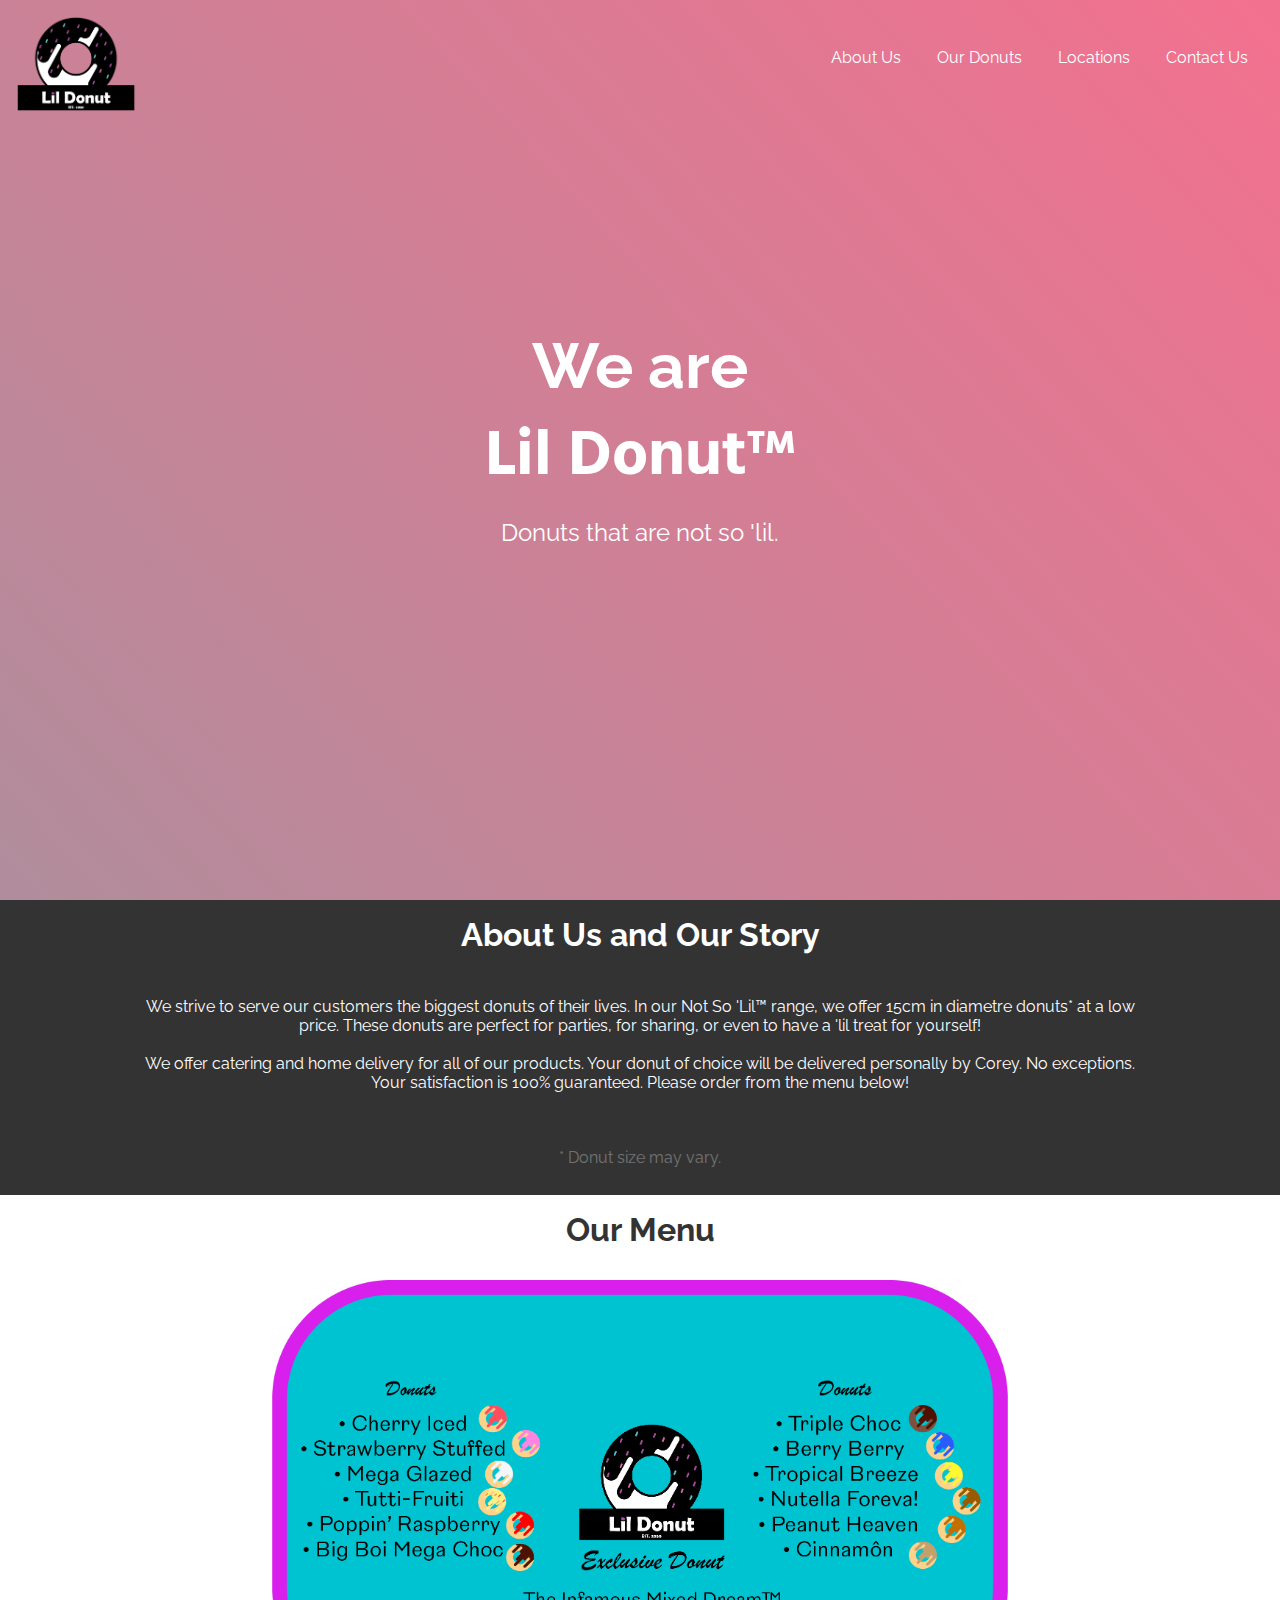
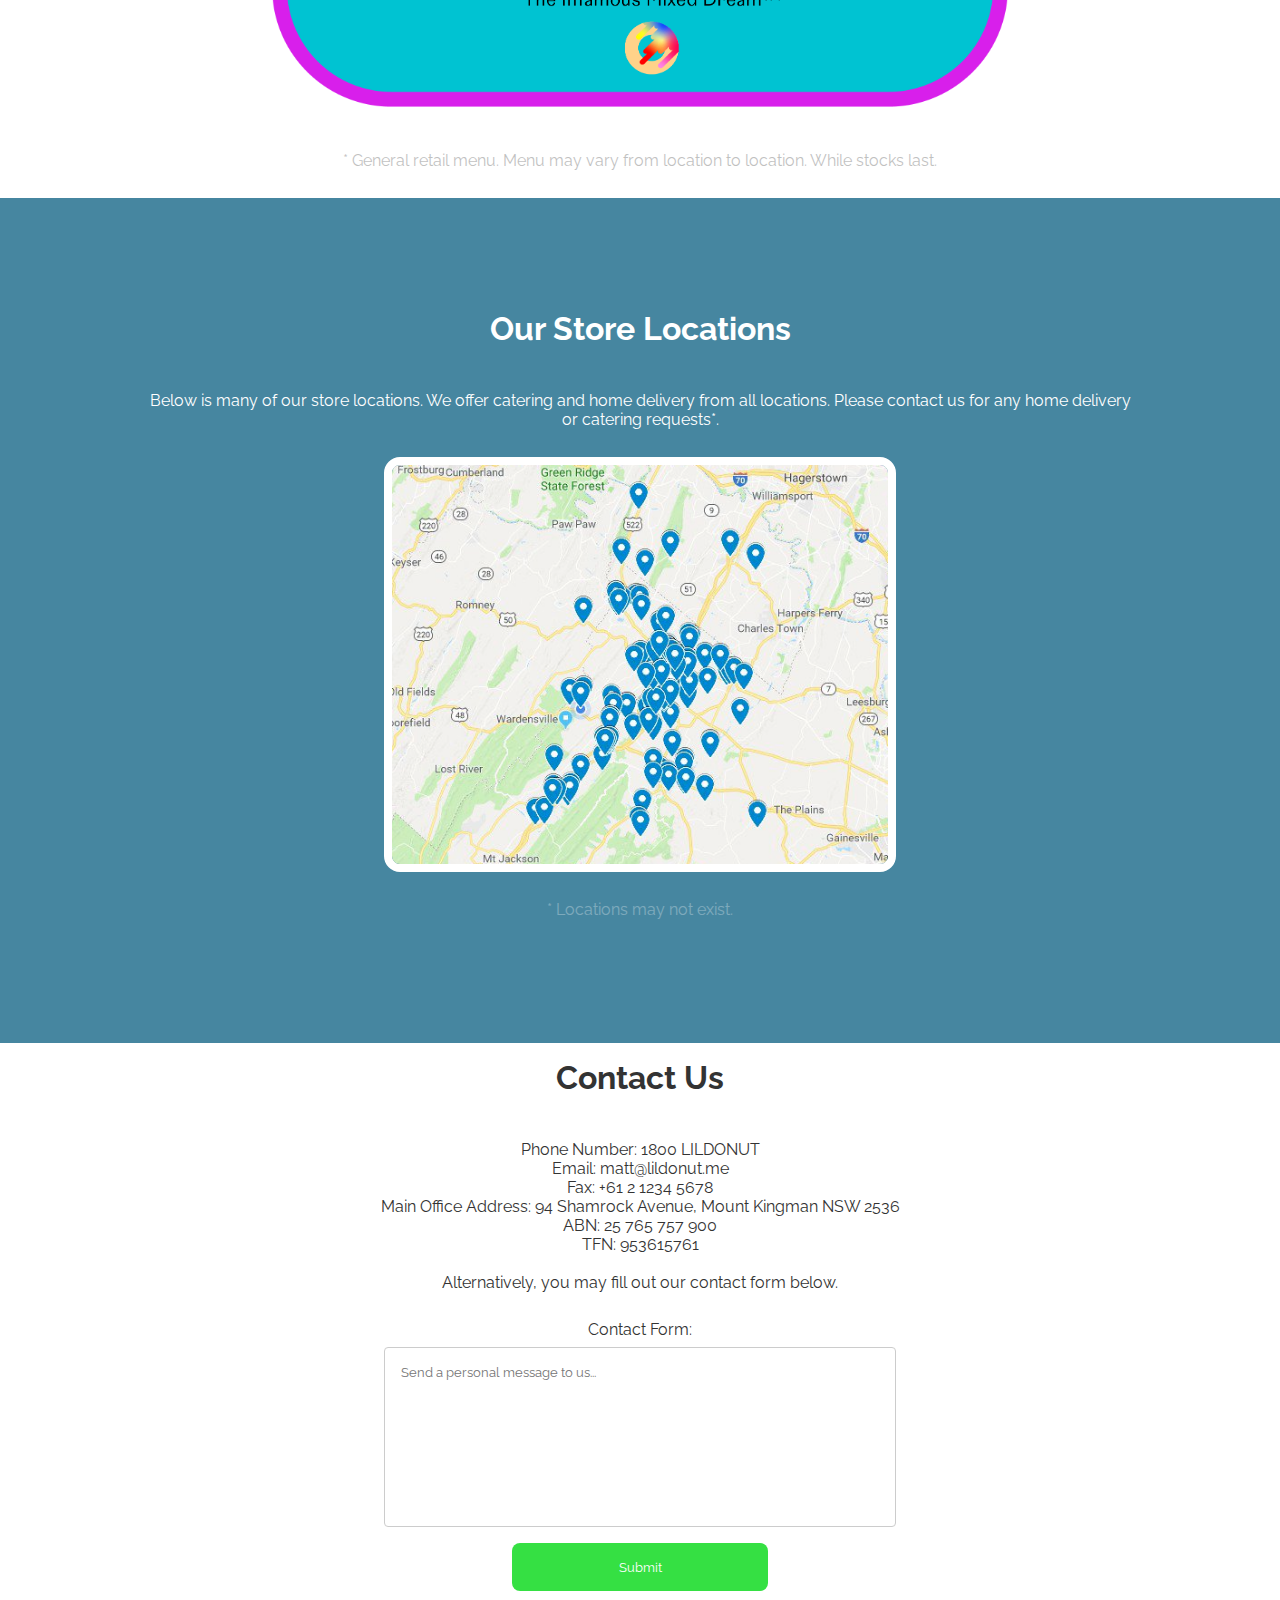
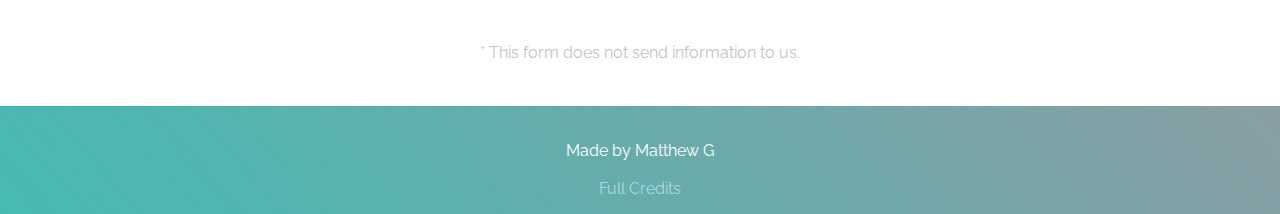
<file: index.html>
<!DOCTYPE html>
<html lang="en">

<head>
  <meta charset="UTF-8">
  <meta name="viewport" content="width=device-width, initial-scale=1.0, user-scalable=no">
  <script src="https://ajax.googleapis.com/ajax/libs/jquery/3.4.1/jquery.min.js"></script>
  <meta http-equiv="X-UA-Compatible" content="ie=edge">
  <meta name="description" content="Lil Donut - Not So 'Lil">
  <meta name="theme-color" content="#2779d1">
  <meta name="format-detection" content="telephone=no">
  <link rel="stylesheet" href="./assets/css/main.css">
  <link rel="stylesheet" media="screen and (max-width: 611px)" href="./assets/css/mobile.css">
  <link rel="stylesheet" media="screen and (max-width: 490px)" href="./assets/css/evenSmallerPhone.css">
  <link rel="stylesheet" href="https://use.fontawesome.com/releases/v5.6.3/css/all.css"
    integrity="sha384-UHRtZLI+pbxtHCWp1t77Bi1L4ZtiqrqD80Kn4Z8NTSRyMA2Fd33n5dQ8lWUE00s/" crossorigin="anonymous">
  <link rel="apple-touch-icon" sizes="180x180" href="/assets/favicon/apple-touch-icon.png">
  <link rel="icon" type="image/png" sizes="32x32" href="/assets/favicon/favicon-32x32.png">
  <link rel="icon" type="image/png" sizes="16x16" href="/assets/favicon/favicon-16x16.png">
  <link rel="manifest" href="/assets/favicon/site.webmanifest">
  <link rel="shortcut icon" href="/assets/favicon/favicon.ico">
  <meta name="msapplication-TileColor" content="#da532c">
  <meta name="msapplication-config" content="/assets/favicon/browserconfig.xml">
  <meta name="theme-color" content="#ffffff">
  <title>Lil Donut - Not so 'lil</title>

</head>

<body>

  <!-- Splash Page -->
  <div id="splashPage">
    <header>
      <img src="./assets/img/logo.png" alt="Lil Donut&trade; Logo" class="logo">
      <nav>
        <ul>
          <li><a href="#about">About Us</a></li>
          <li><a href="#menu">Our Donuts</a></li>
          <li><a href="#locations">Locations </a></li>
          <li><a href="#contact">Contact Us </a></li>
        </ul>
      </nav>
    </header>
    <section id="feature">
      <h1 class="mainText">We are <br><span class="name">Lil Donut&trade;</span></h1>
      <p class="whiteText">Donuts that are not so 'lil.</p>
    </section>
  </div>

  <!-- About Us -->
  <section id="about" class="bgDark">
    <h1 class="textCentre p1 whiteText">About Us and Our Story</h1>
    <p class="p1 whiteText">We strive to serve our customers the biggest donuts of their lives. In our Not So
      'Lil&trade;
      range, we offer 15cm in diametre donuts* at a low price. These donuts are perfect for parties, for sharing, or
      even to
      have a 'lil treat for yourself! <br><br> We offer catering and home delivery for all of our products. Your donut
      of choice will be
      delivered personally by Corey. No exceptions. Your satisfaction is 100% guaranteed. Please order from the menu
      below!</p>
    <p class="p1 whiteText disclaim">* Donut size may vary.</p>
    <!-- <div class="wrapper">
      <div class="container">
        <div class="horizontal"><img src="https://picsum.photos/500/200" alt=""></div>
        <div class="vertical"><img src="https://picsum.photos/200/350" alt=""></div>
        <div><img src="https://picsum.photos/200/200" alt=""></div>
        <div class="big"><img src="https://picsum.photos/600/600" alt=""></div>
        <div class="vertical"><img src="https://picsum.photos/250/400" alt=""></div>
        <div class="horizontal"><img src="https://picsum.photos/400/150" alt=""></div>
        <div><img src="https://picsum.photos/200/220" alt=""></div>
        <div class="horizontal"><img src="https://picsum.photos/450/200" alt=""></div>
        <div><img src="https://picsum.photos/220/250" alt=""></div>
        <div><img src="https://picsum.photos/250/200" alt=""></div>
      </div>
    </div> -->
  </section>

  <!-- Our Donuts -->
  <section id="menu" class="bgLight">
    <h1 class="textCentre p1">Our Menu</h1>
    <img class="centreColumn p1" src="/assets/img/menu.png" alt="Menu">
    <p class="p1 disclaim">* General retail menu. Menu may vary from location to location. While stocks last.</p>
  </section>

  <!-- Locations -->
  <section id="locations">
    <h1 class="textCentre p1 whiteText">Our Store Locations</h1>
    <p class="textCentre p1 whiteText">Below is many of our store locations. We offer catering and home delivery
      from all locations. Please contact us for
      any home delivery or catering requests*.</p>
    <img src="/assets/img/locations.png" alt="Our Locations">
    <p class="p1 disclaim whiteText">* Locations may not exist.</p>
  </section>

  <!-- Contact -->
  <section id="contact" class="bgLight">
    <h1 class="textCentre p1">Contact Us</h1>
    <p class="textCentre p1">Phone Number: 1800 LILDONUT<br>Email: matt@lildonut.me<br>Fax: +61 2 1234 5678<br>Main
      Office Address: 94 Shamrock Avenue, Mount Kingman NSW 2536<br>ABN: 25 765 757 900<br>TFN:
      953615761<br><br>Alternatively, you may fill out our contact form
      below.</p>
    <label for="textarea">Contact Form:</label>
    <textarea name="text" id="textarea" cols="30" rows="10" placeholder="Send a personal message to us..."></textarea>
    <a href="https://www.youtube.com/watch?v=dQw4w9WgXcQ" target="_blank"><input type="submit" value="Submit"></a>
    <p class="textCentre p2 disclaim">* This form does not send information to us.</p>
  </section>

  <!-- Footer -->
  <div id="footer">
    <footer>
      <a target="_blank" href="https://twitter.com/lildonutz/"><i class="p2 fab fa-twitter fa-2x"></i></a>
      <a target="_blank" href="https://www.facebook.com/lildonutsepicepic/"><i
          class="p2 fab fa-facebook fa-2x"></i></a>
      <a target="_blank" href="https://github.com/lol"><i class="p2 fab fa-github fa-2x"></i></a>
    </footer>
    <p class="centreColumn container whiteText p1">Made by Matthew G<br><br><span id="modalButton">Full
        Credits</span></p>
    <div id="modal" class="modal">
      <div class="modalContent">
        <span class="close">&times;</span>
        <p class="p1">Website by Matthew G<br>Images edited by Luke Webb and Angus Schuett<br>Menu by Luke Webb
          with assistance from the Lil Donut&trade; team<br>Video by Corey Marshall<br>Dancing by Matthew G and
          Angus Schuett<br><br>Everything else by the Lil Donut&trade; team.</p>
      </div>
    </div>
  </div>
  <script src="./assets/js/main.js"></script>

</body>

</html>
</file>
<file: assets/css/main.css>
@import url('https://fonts.googleapis.com/css2?family=Hind+Siliguri:wght@700&family=Raleway&display=swap');
* {
    padding: 0;
    margin: 0;
    box-sizing: border-box;
    border: none;
}

html {
    -webkit-font-smoothing: antialiased;
    background-color: #a8a8a8;
}

::-webkit-scrollbar {
    display: none;
}

::-moz-selection {
    background: #f6a1ff;
    color: #fff;
}

::selection {
    background: #f6a1ff;
    color: #fff;
}

body, input, textarea {
    font-family: 'Raleway', sans-serif;
}

a {
    text-decoration: none;
    color: white;
}

a:hover {
    color: #ff77c0;
}

a:visited {
    text-decoration: none;
}

p {
    margin: 0.75rem 0;
    max-width: 80%;
}

ul {
    text-decoration: none;
    list-style: none;
}

/* Utils */

.mainText {
    color: white;
    font-size: 4rem;
}

.mainTextDark {
    color: #22252A;
    font-size: 4rem;
}

.bgDark {
    background: #333;
    color: white;
}

.bgLight {
    background: white;
    color: #333;
}

.whiteText {
    color: white;
}

.centreColumn {
    display: flex;
    flex-direction: column;
    text-align: center;
    justify-content: center;
    align-items: center;
}

.textCentre {
    text-align: center;
    padding: 1rem;
}

.container {
    margin: auto;
    padding: 0 2rem;
    overflow: hidden;
}

.p1 {
    padding: 1rem;
}

.p2 {
    padding: 2rem;
}

.p3 {
    padding: 3rem;
}

.disclaim {
    opacity: 30%;
}

.link {
    text-decoration: none;
    color: rgb(185, 185, 185);
}

/* General Alignment */

#feature, #about, #menu, #locations, #contact {
    display: flex;
    flex-direction: column;
    text-align: center;
    justify-content: center;
    align-items: center;
}

footer {
    display: flex;
    text-align: center;
    justify-content: center;
    align-items: center;
}

/* Navbar */

header {
    display: flex;
    list-style: none;
    top: 0;
    padding: 1rem;
    align-items: flex-start;
}

.logo {
    max-width: 7.5rem;
    height: auto;
}

nav {
    flex: 1;
    display: flex;
    justify-content: flex-end;
    color: #fff;
    align-items: flex-start;
}

nav ul li {
    display: inline-block;
    padding: 2rem 1rem;
}

nav a:hover {
    color: #fff;
}

/* Splash Page */

#splashPage {
    height: 100vh;
    background: linear-gradient(228deg, #d724ea, #f76f8e, #2ec4b6);
    background-size: 600% 600%;
    -webkit-animation: aniBG 21s ease infinite;
    -moz-animation: aniBG 21s ease infinite;
    -o-animation: aniBG 21s ease infinite;
    animation: aniBG 21s ease infinite;
}

@-webkit-keyframes aniBG {
    0% {
        background-position: 0% 91%
    }
    50% {
        background-position: 100% 10%
    }
    100% {
        background-position: 0% 91%
    }
}

@-moz-keyframes aniBG {
    0% {
        background-position: 0% 91%
    }
    50% {
        background-position: 100% 10%
    }
    100% {
        background-position: 0% 91%
    }
}

@-o-keyframes aniBG {
    0% {
        background-position: 0% 91%
    }
    50% {
        background-position: 100% 10%
    }
    100% {
        background-position: 0% 91%
    }
}

@keyframes aniBG {
    0% {
        background-position: 0% 91%
    }
    50% {
        background-position: 100% 10%
    }
    100% {
        background-position: 0% 91%
    }
}

/* Feature (Text) */

#feature {
    height: 70vh;
}

#feature p {
    font-size: 1.5rem;
}

#feature .name {
    font-family: 'Hind Siliguri', sans-serif;
}

/* Image Grid */

/* .wrapper {
    width: 100%;
}

.container>div {
    display: flex;
    justify-content: center;
    align-items: center;
    font-size: 2em;
    color: #ffeead;
}

.container>div>img {
    width: 100%;
    height: 100%;
    object-fit: cover;
    border: 1px solid black
}

.container {
    display: grid;
    grid-gap: 5px;
    grid-template-columns: repeat(auto-fit, minmax(150px, 1fr));
    grid-auto-rows: 125px;
    grid-auto-flow: dense;
}

.horizontal {
    grid-column: span 2;
}

.vertical {
    grid-row: span 2;
}

.big {
    grid-column: span 2;
    grid-row: span 2;
}

@media screen and (min-width: 1024px) {
    .wrapper {
        width: 960px;
        margin: 0 auto;
    }
} */

/* Menu */

#menu img {
    width: 60%;
    height: auto;
    text-align: center;
    margin: auto;
}

/* Locations */

#locations {
    padding: 6em 0 6em 0;
    background-color: #4686a0;
    color: rgba(255, 255, 255, 0.75);
    background-attachment: fixed, fixed, fixed;
    background-image: url(/assets/img/locations-bg.png);
    background-position: top left, center center, center center;
    background-size: cover;
    text-align: center;
}

#locations img {
    width: 40%;
    height: auto;
    text-align: center;
    margin: auto;
    border-radius: 1rem;
    border: 0.5rem solid white;
}

/* Contact */

input[type=text], textarea {
    width: 40vw;
    height: 20vh;
    padding: 1rem;
    margin: 8px 0;
    display: inline-block;
    border: 1px solid #ccc;
    border-radius: 0.25rem;
    box-sizing: border-box;
    resize: none;
    outline: none;
}

input[type=submit] {
    width: 20vw;
    background-color: rgb(53, 224, 67);
    color: white;
    padding: 1rem;
    margin: 8px 0;
    border: none;
    border-radius: 0.5rem;
    cursor: pointer;
    -webkit-appearance: none;
}

input[type=submit]:hover {
    background-color: rgb(117, 255, 117);
}

input[type=submit]:focus {
    outline: none;
}

/* Footer */

#footer {
    background: linear-gradient(228deg, #d724ea, #f76f8e, #2ec4b6);
    background-size: 600% 600%;
    -webkit-animation: aniBG 21s ease infinite;
    -moz-animation: aniBG 21s ease infinite;
    -o-animation: aniBG 21s ease infinite;
    animation: aniBG 21s ease infinite;
}

#modalButton {
    cursor: pointer;
    color: lightblue;
}

#modal {
    display: none;
    position: fixed;
    z-index: 1;
    padding-top: 150px;
    left: 0;
    top: 0;
    width: 100%;
    height: 100%;
    overflow: auto;
    background-color: rgb(0, 0, 0);
    background-color: rgba(0, 0, 0, 0.4);
}

.modalContent {
    background-color: #fefefe;
    margin: auto;
    padding: 1rem;
    border: 1px solid #888;
    width: 80%;
}

.close {
    color: #aaaaaa;
    float: right;
    font-size: 28px;
    font-weight: bold;
}

.close:hover, .close:focus {
    color: #000;
    text-decoration: none;
    cursor: pointer;
}
</file>
<file: assets/css/mobile.css>
/* Text Fitting */

p {
    margin: 0.75rem 0;
    max-width: 95%;
    align-items: flex-start;
}

.flexContainer {
    flex-direction: column;
    align-items: flex-start;
}

/* Responsive Nav */

.logo {
    max-width: 10rem;
    height: auto;
    margin: auto;
}

header {
    display: flex;
    flex-direction: column;
    text-align: center;
    justify-content: center;
    align-items: center;
}

/* Feature Resizing */

#feature {
    height: 45vh;
}

/* Image Resizing */

#menu img {
    width: 100%;
    height: auto;
}

#locations img {
    width: 80%;
    height: auto;
}

/* Contact Form Resizing */

input[type=text], textarea {
    width: 80vw;
    height: 20vh;
}

input[type=submit] {
    width: 40vw;
}
</file>
<file: assets/css/evenSmallerPhone.css>
#feature {
    height: 40vh;
}

nav ul li {
    display: inline-block;
    padding: 2rem 0.4rem;
    font-size: 0.9rem;
}

/* Contact Form Resizing */

input[type=text], textarea {
    width: 80vw;
    height: 20vh;
}

input[type=submit] {
    width: 40vw;
}
</file>
